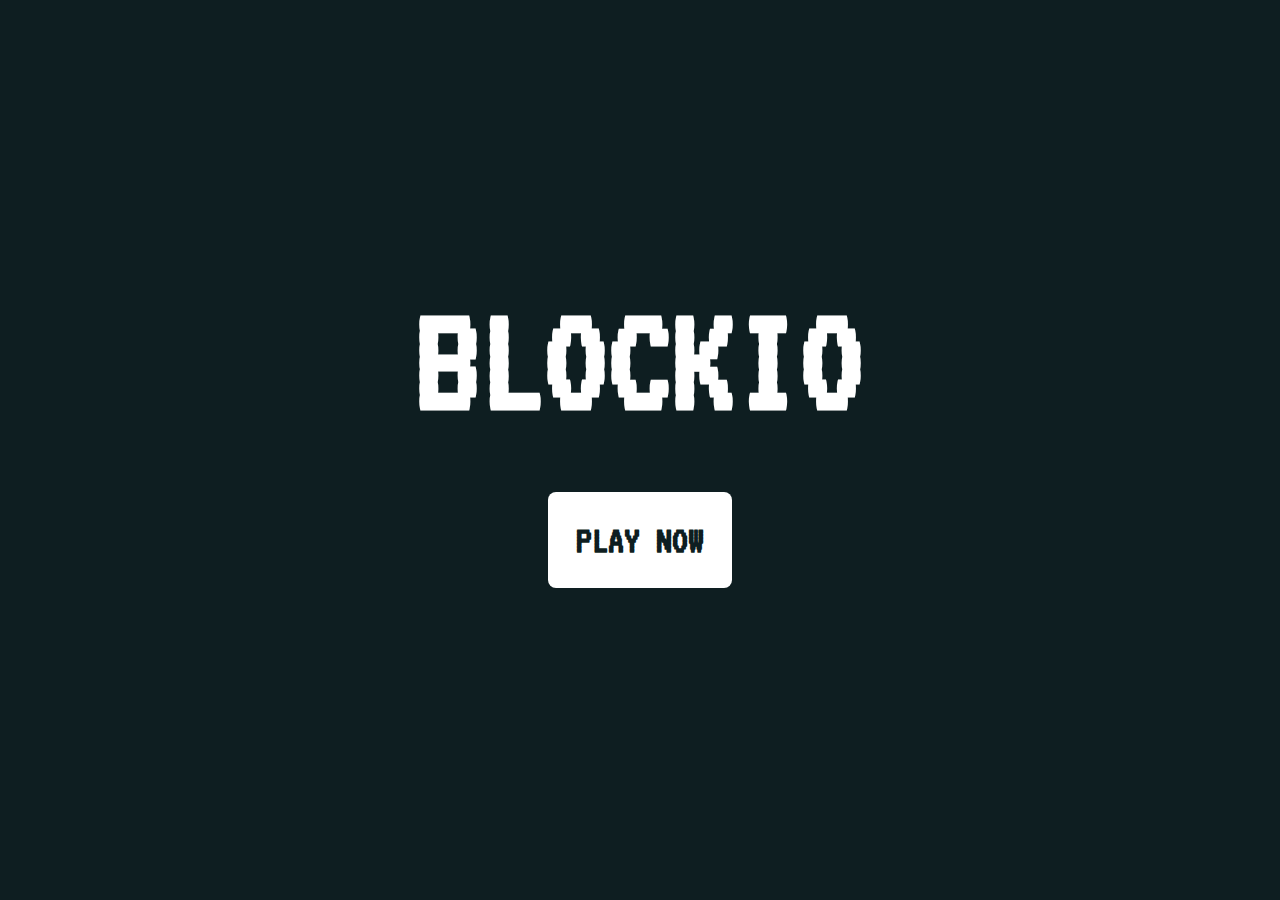
<file: index.html>
<!DOCTYPE html>
<html>
    <head>
<title>Super Blockio</title>
<link rel="icon" href="BlockioLogo.png">
<style>
   @import url('https://fonts.googleapis.com/css2?family=Poppins:ital,wght@0,100;0,600;0,800;0,900;1,100&family=VT323&display=swap');
    html {
        background:#0e1e21;
    }
    
    h1 {
        font-family: 'VT323', monospace;
        font-size:10em;
        color:white;
        transform: translate(-50%, -50%);
        position:absolute;
        top:40vh; 
        left:50vw;
        height:fit-content;
        margin:0;
    } 
    button {
        color: #0e1e21;
        background:white;
        padding:0.7em;
        border:none;
        font-weight:900;
        font-family: "VT323", monospace;
        font-size:2.5em;
        margin-left:auto;
        text-align:center;
        border-radius:.2em;
        transition:1s ease;
        transform: translate(-50%, -50%);
        position:absolute;
        top:60vh; 
        left:50vw;
        height:fit-content;
    }

    button:hover {
        transform: translate(calc(-50% - 5px), calc(-50% - 5px));
        box-shadow:5px 5px teal;
    }

</style>
    </head>
    <body>
<h1>BLOCKIO</h1>
<button onclick="window.location.replace('level1.html')">PLAY NOW</button>
    </body>
</html>
</file>
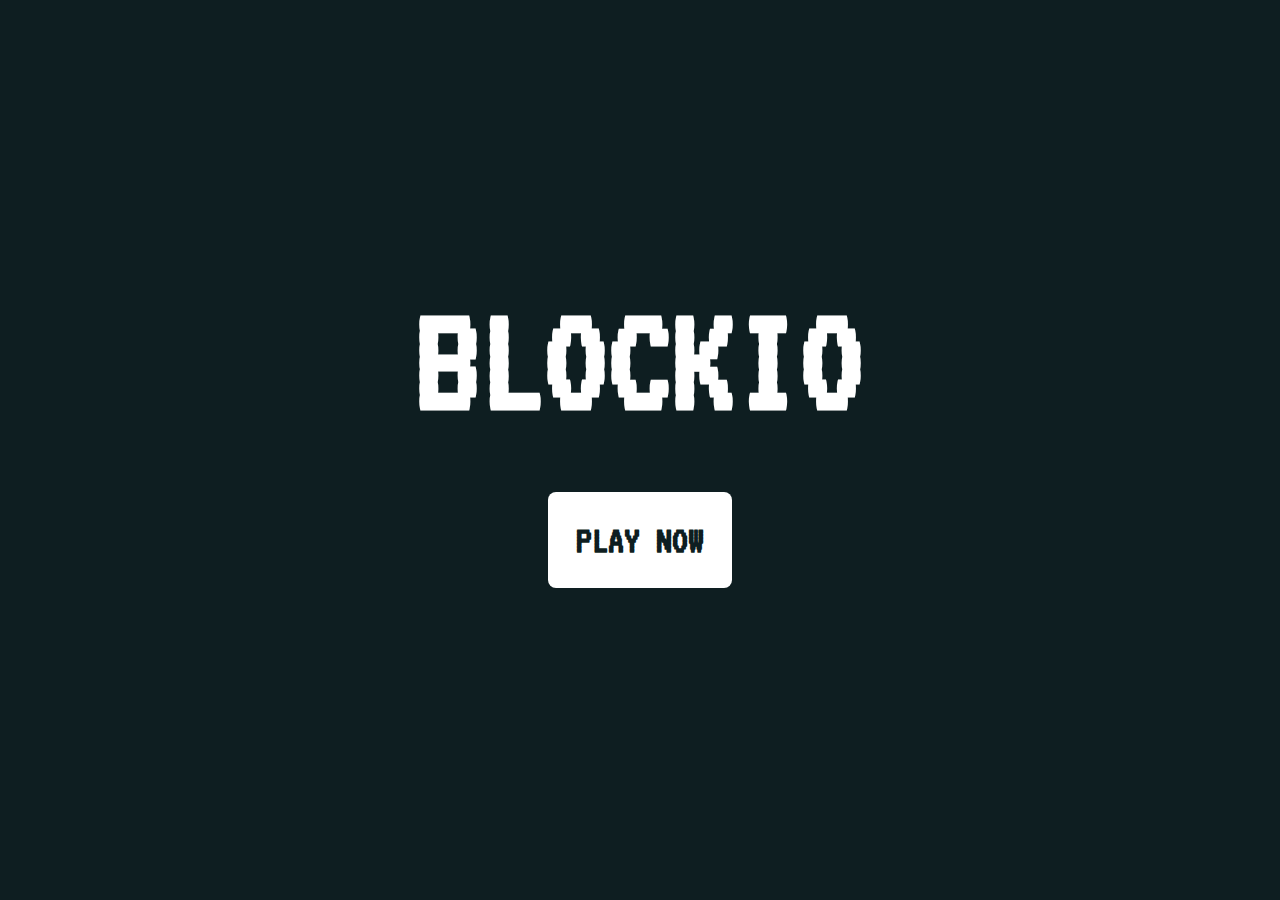
<file: youLose.html>
<!DOCTYPE html>
<html>
    <head>
<title>You lose!</title>
<style>
   @import url('https://fonts.googleapis.com/css2?family=Poppins:ital,wght@0,100;0,600;0,800;0,900;1,100&family=VT323&display=swap');
    html {
        background:#0e1e21;
    }
        
    h1 {
        font-family: 'VT323', monospace;
        font-size:10em;
        color:white;
        transform: translate(-50%, -50%);
        position:absolute;
        top:40vh; 
        left:50vw;
        height:fit-content;
        margin:0;
    } 
    button {
        color: #0e1e21;
        background:white;
        padding:0.7em;
        border:none;
        font-weight:900;
        font-family: "VT323", monospace;
        font-size:2.5em;
        margin-left:auto;
        text-align:center;
        border-radius:.2em;
        transition:1s ease;
        transform: translate(-50%, -50%);
        position:absolute;
        top:60vh; 
        left:50vw;
        height:fit-content;
    }

    button:hover {
        transform: translate(calc(-50% - 5px), calc(-50% - 5px));
        box-shadow:5px 5px teal;
    }

</style>
    </head>
    <body>
<h1>YOU LOSE</h1>
<button onclick="window.location.replace('level1.html')">Try Again</button>
<script>
    if (sessionStorage.getItem("level") != "lose") {
        window.location.replace('index.html');
    }
</script>
    </body>
</html>
</file>
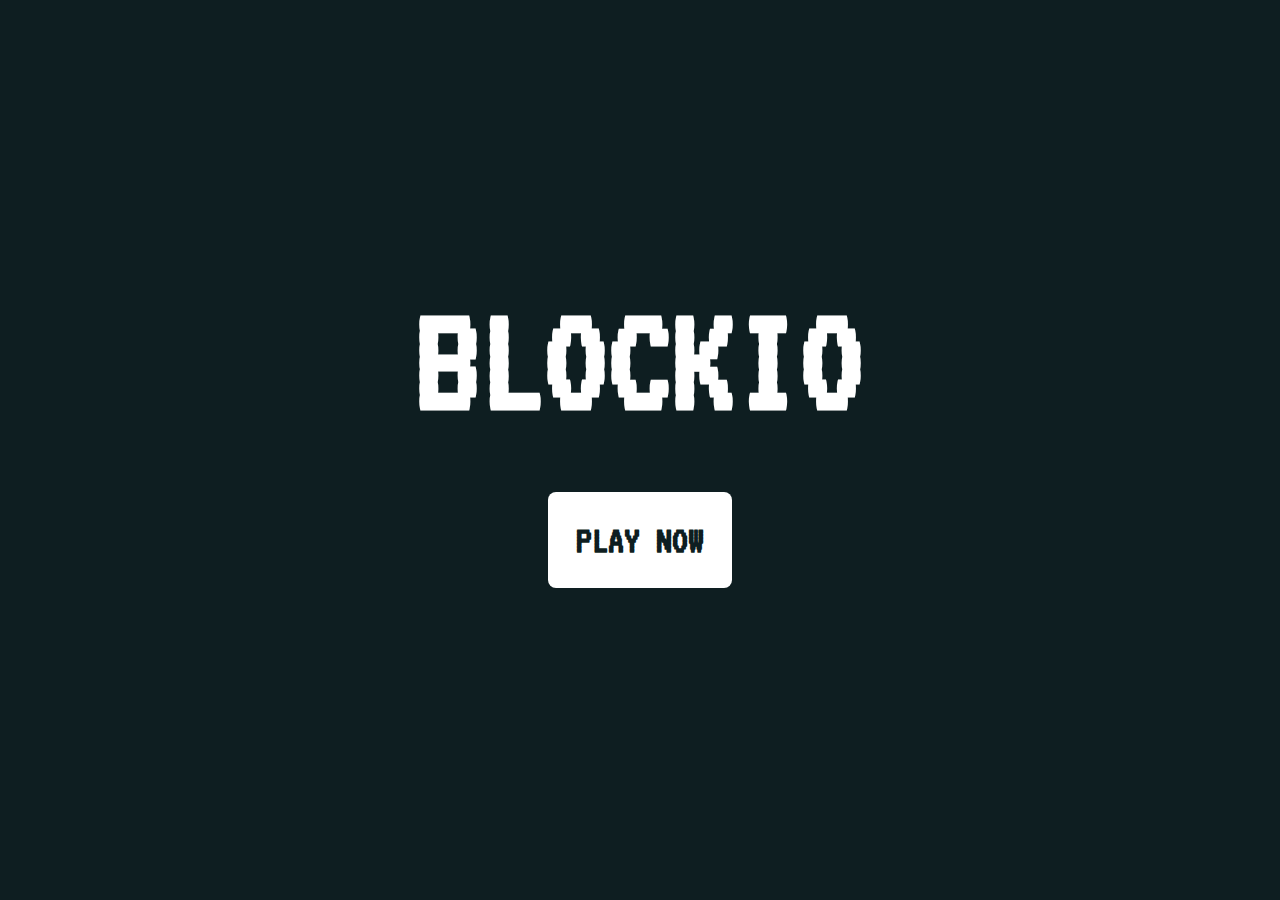
<file: youWin.html>
<!DOCTYPE html>
<html>
    <head>
<title>You win!</title>
        <link rel="icon" href="BlockioLogo.png">
<style>
   @import url('https://fonts.googleapis.com/css2?family=Poppins:ital,wght@0,100;0,600;0,800;0,900;1,100&family=VT323&display=swap');
    html {
        background:#0e1e21;
    }
    audio {
            display:none;
        }
    h1 {
        font-family: 'VT323', monospace;
        font-size:10em;
        color:white;
        transform: translate(-50%, -50%);
        position:absolute;
        top:40vh; 
        left:50vw;
        height:fit-content;
        margin:0;
    } 
    button {
        color: #0e1e21;
        background:white;
        padding:0.7em;
        border:none;
        font-weight:900;
        font-family: "VT323", monospace;
        font-size:2.5em;
        margin-left:auto;
        text-align:center;
        border-radius:.2em;
        transition:1s ease;
        transform: translate(-50%, -50%);
        position:absolute;
        top:60vh; 
        left:50vw;
        height:fit-content;
    }

    button:hover {
        transform: translate(calc(-50% - 5px), calc(-50% - 5px));
        box-shadow:5px 5px teal;
    }

</style>
    </head>
    <body>
<h1>YOU WIN!</h1>
<button onclick="window.location.replace('level1.html')"><div id='scoreText'></div></button>
<script>
    if (sessionStorage.getItem("level") != "win") {
        window.location.replace('index.html');
    }
    document.getElementById("scoreText").innerText = `Your final score:${sessionStorage.getItem("score")}🪙`;

</script>
    </body>
</html>
</file>
